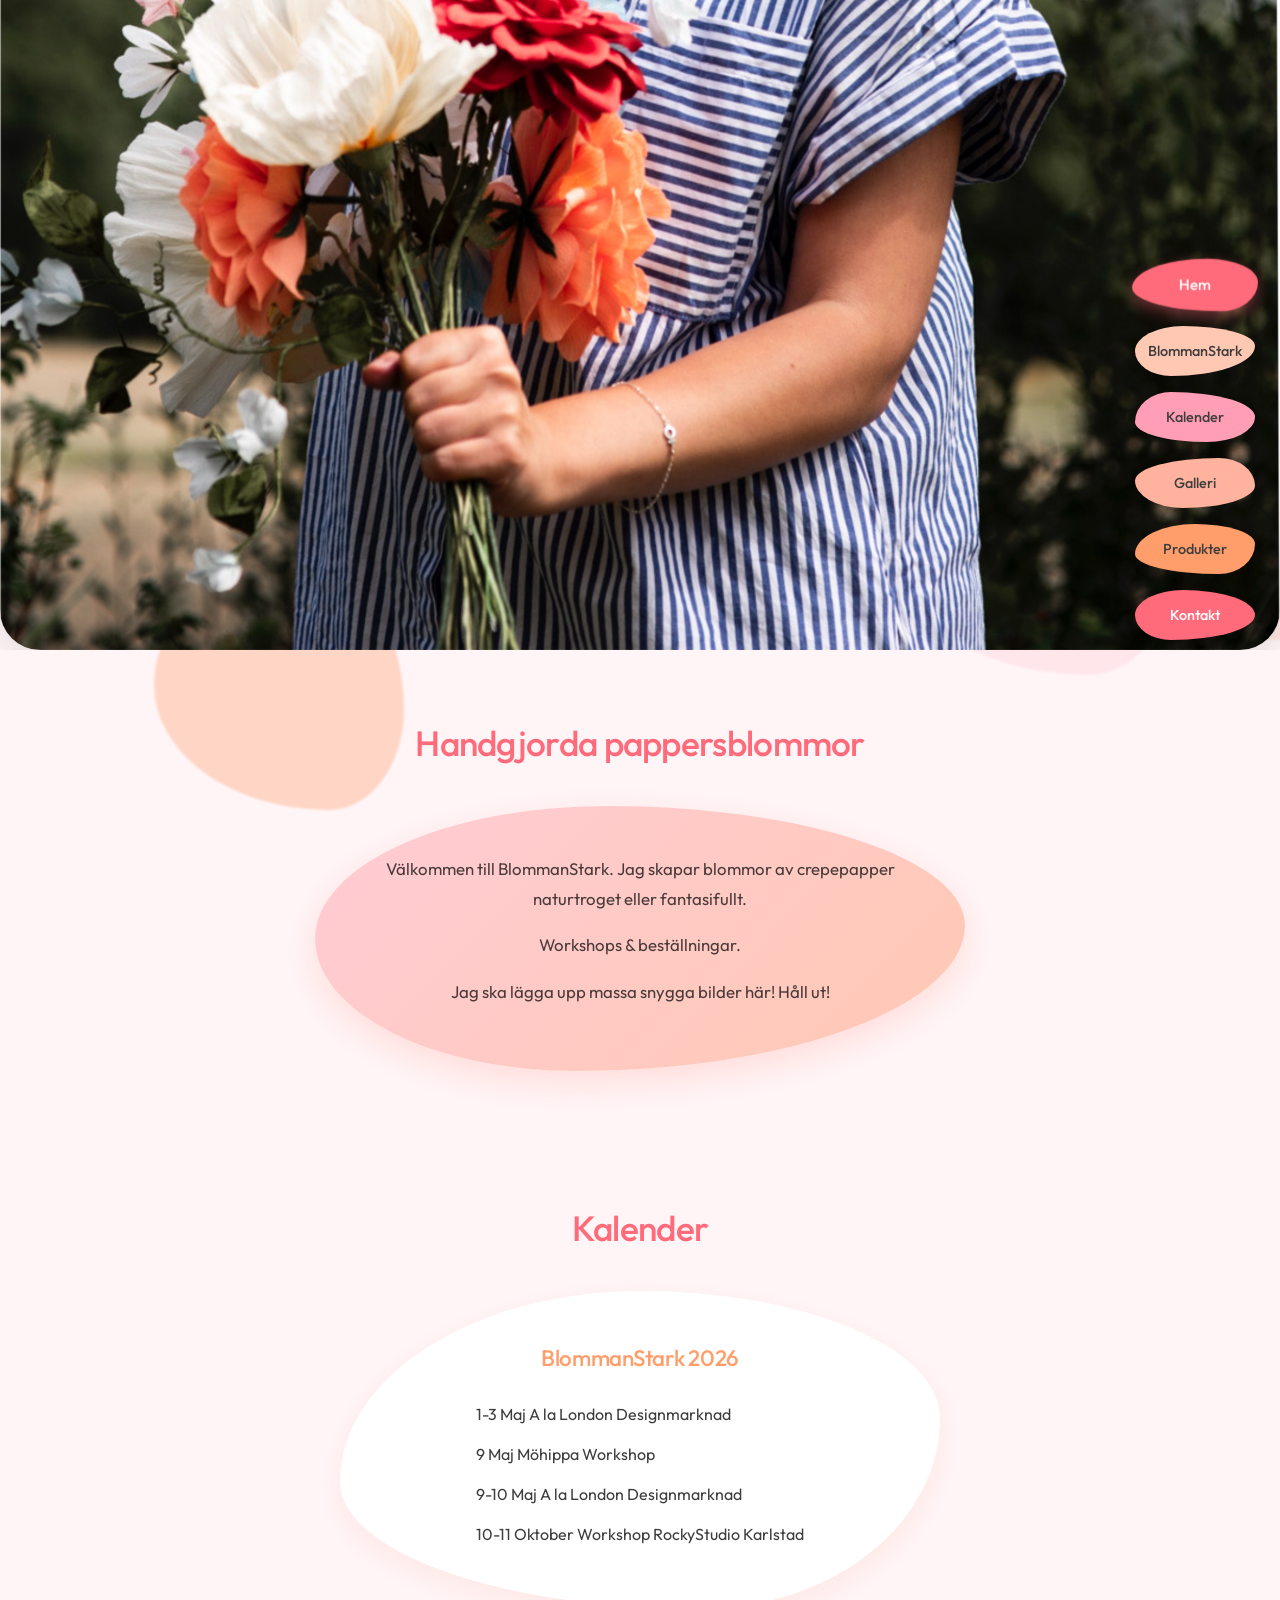
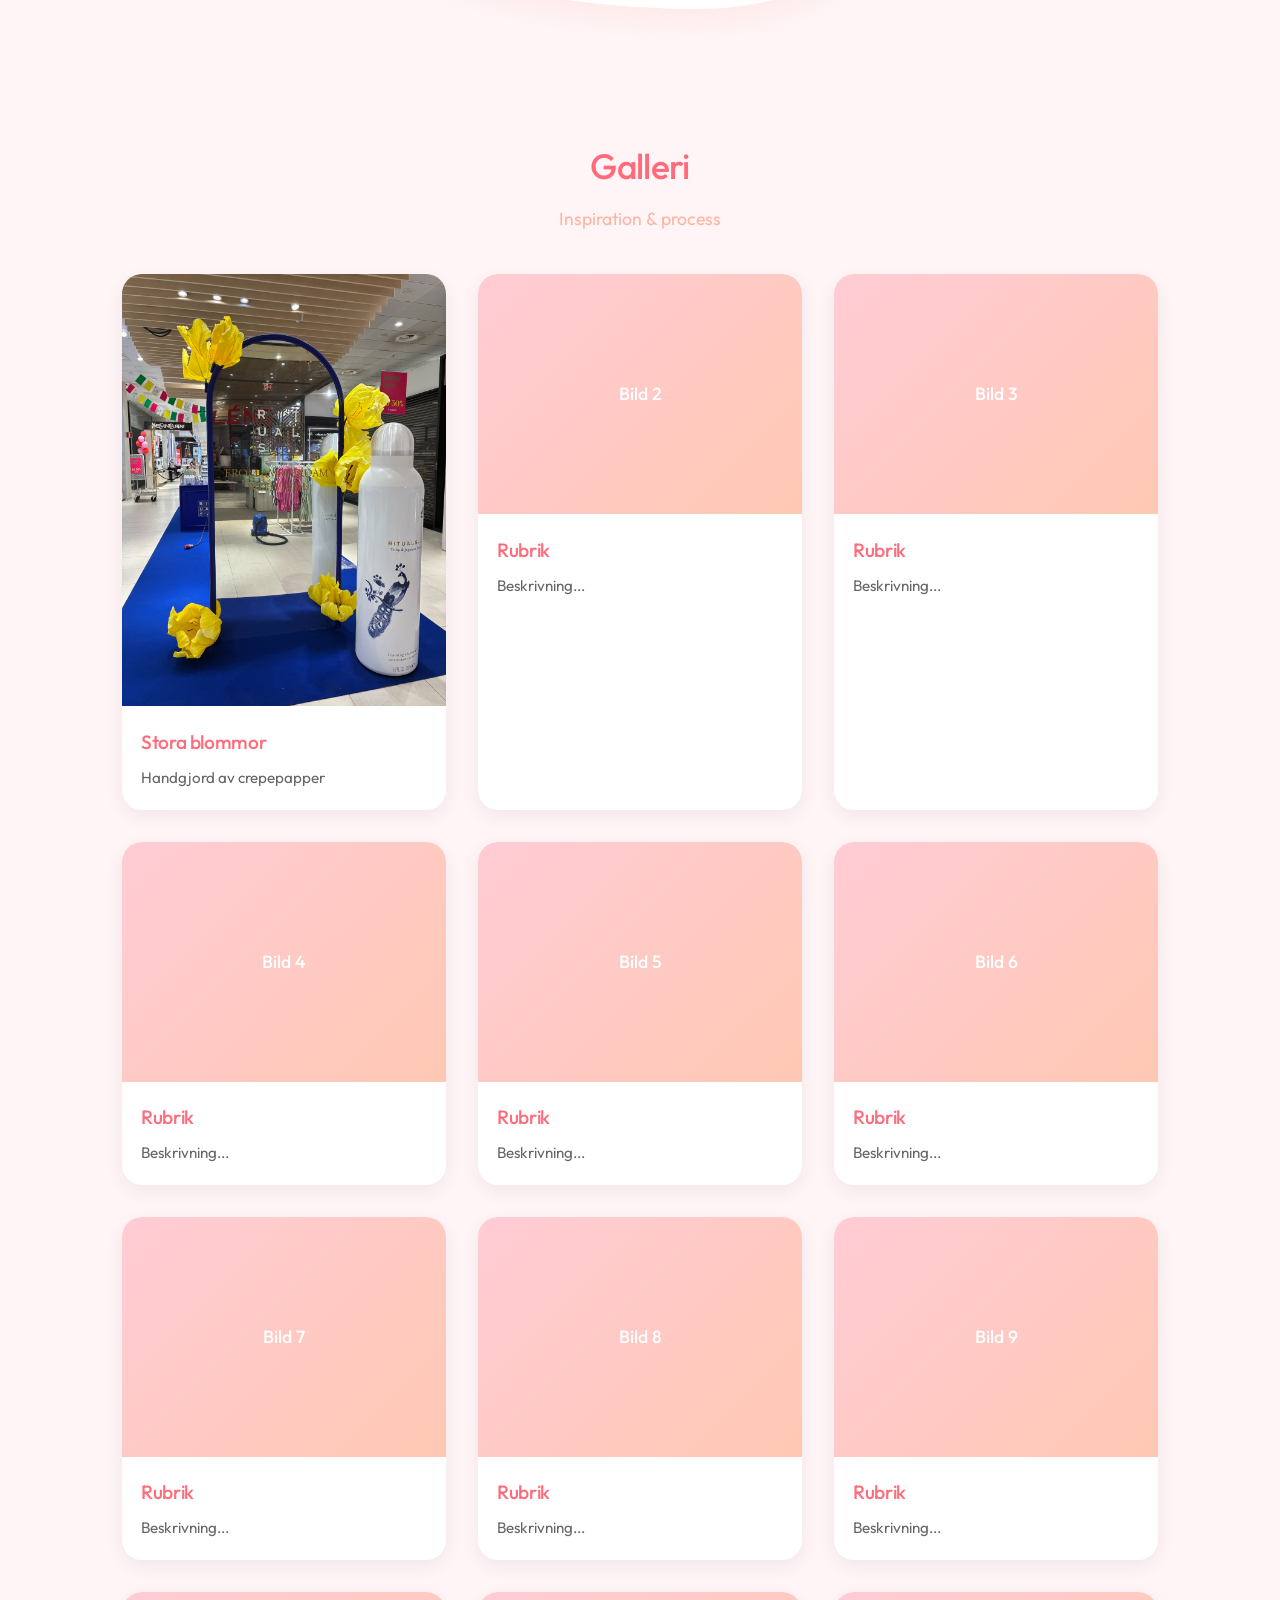
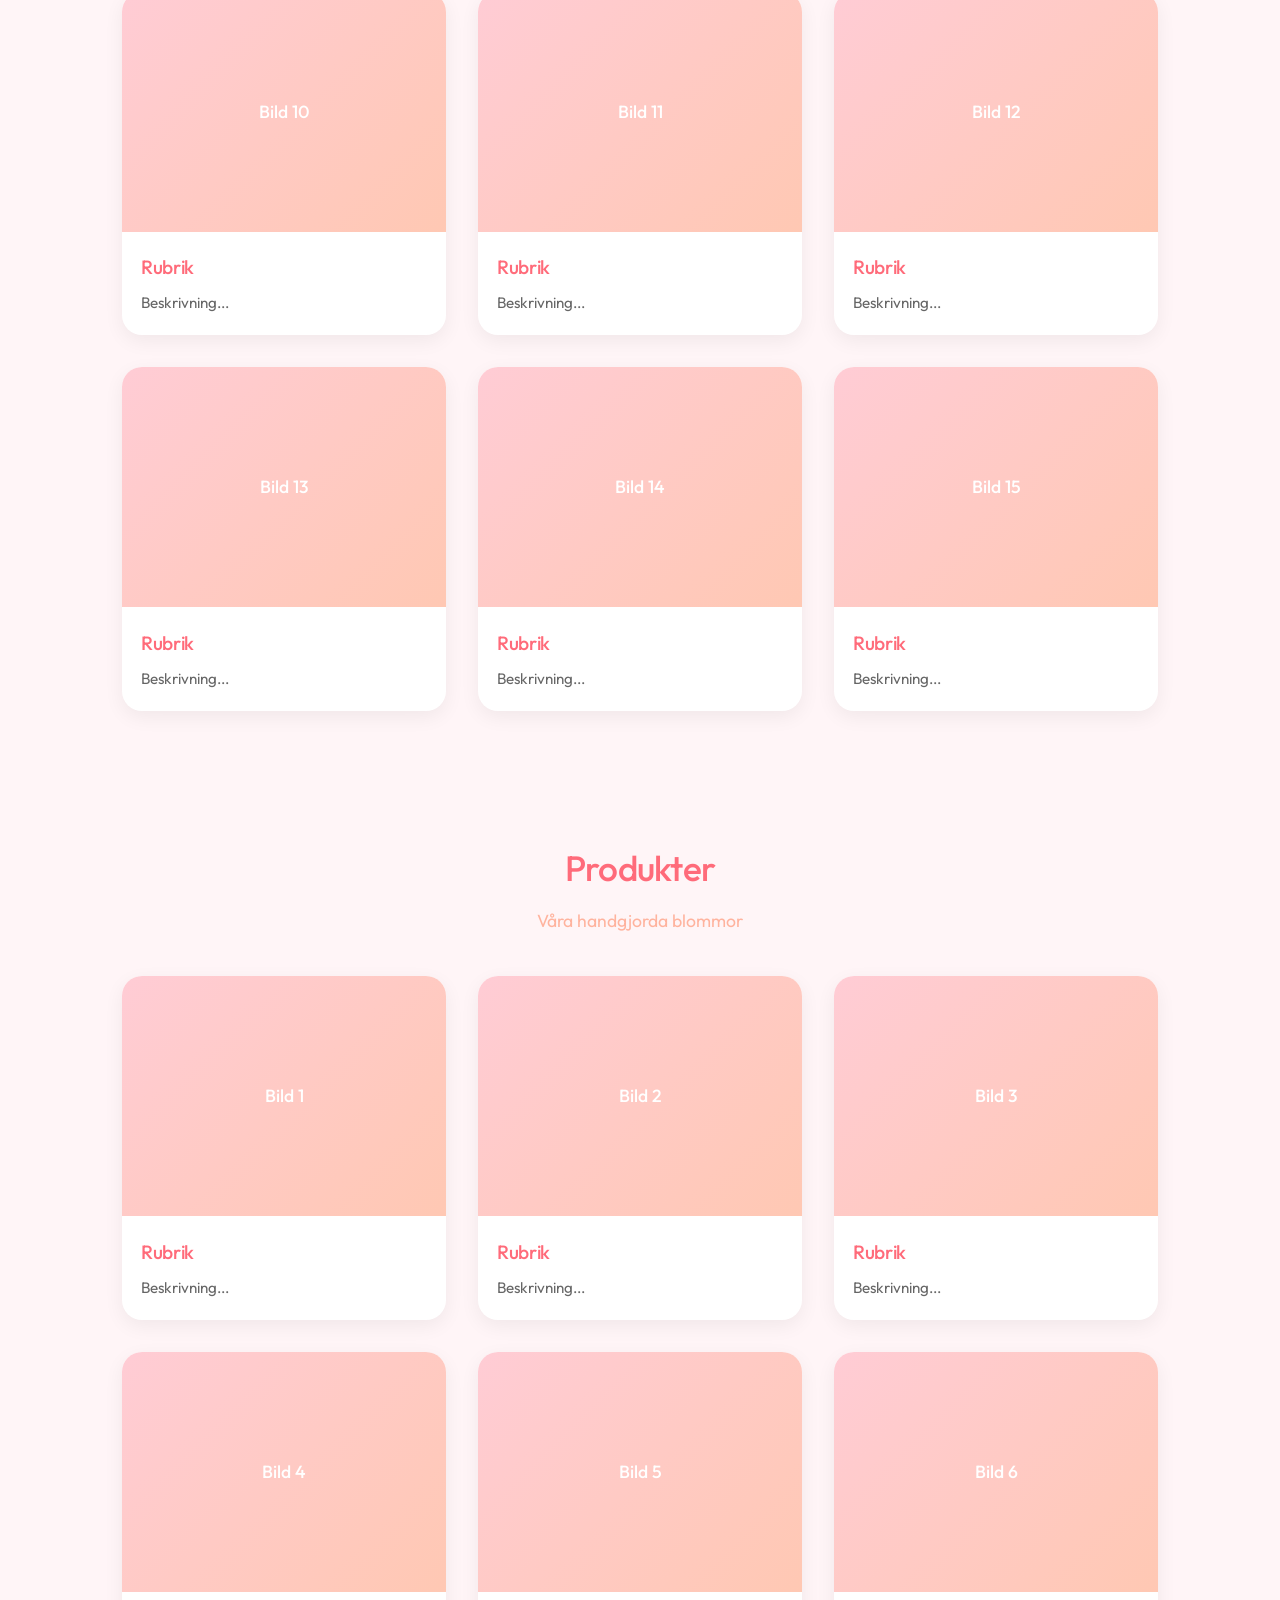
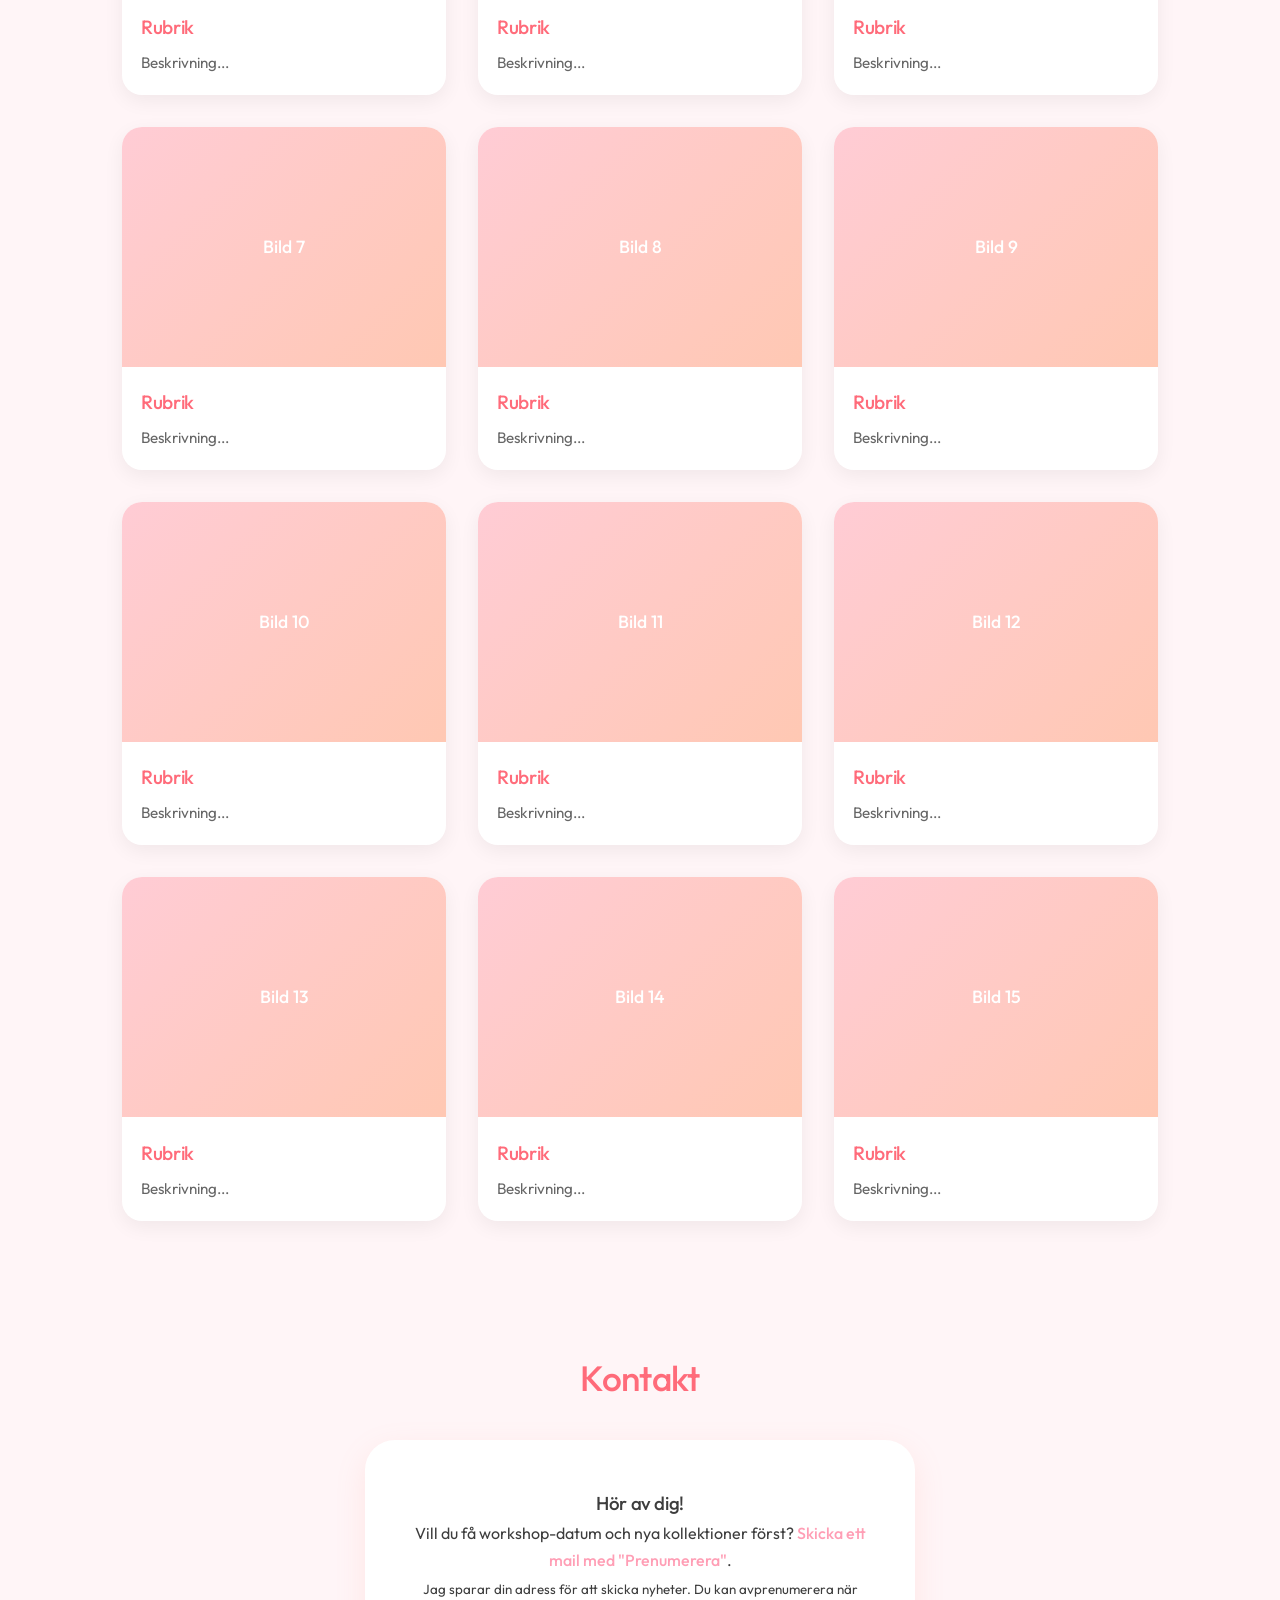
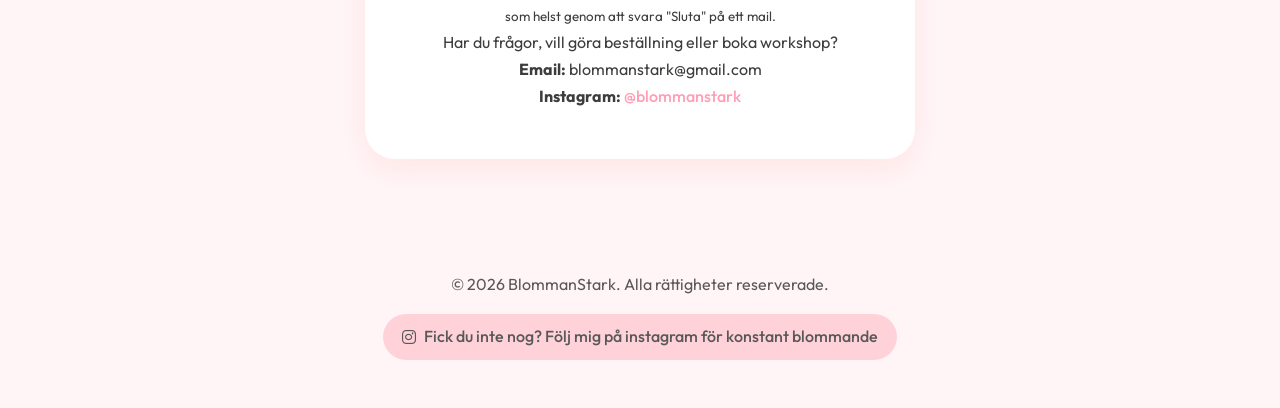
<file: index.html>
<!DOCTYPE html>
<html lang="sv">
<head>
    <meta charset="UTF-8">
    <meta name="viewport" content="width=device-width, initial-scale=1.0">
    <title>BlommanStark</title><!-- === SEO META-TAGGAR === -->
<meta name="description" content="BlommanStark skapar handgjorda pappersblommor till möhippa, bröllop & event i Göteborg. Boka workshop eller beställ unika blommor.">
<meta name="keywords" content="möhippa göteborg, pappersblommor, workshop göteborg, bröllopsdekoration, handgjorda blommor, blomsterworkshop">
<meta name="author" content="Ida Stark - BlommanStark">
<meta property="og:title" content="BlommanStark | Pappersblommor & Workshop Göteborg">
<meta property="og:description" content="Handgjorda pappersblommor till möhippa, bröllop & event. Boka workshop i Göteborg.">
<meta property="og:type" content="website">
    <link rel="stylesheet" href="style.css">
    <!-- Font Awesome för ikoner -->
    <link rel="stylesheet" href="https://cdnjs.cloudflare.com/ajax/libs/font-awesome/6.4.0/css/all.min.css">
    <!-- Mjuk, modern font (ej kantig, ej töntig) -->
    <link href="https://fonts.googleapis.com/css2?family=Outfit:wght@300;400;500;600&display=swap" rel="stylesheet">
</head>
   
<body>

    <!-- 🌸 BAKGRUNDSFORMER (HELA SIDAN) -->
    <div class="page-shapes">
        <div class="p-shape p-shape-1"></div>
        <div class="p-shape p-shape-2"></div>
        <div class="p-shape p-shape-3"></div>
        <div class="p-shape p-shape-4"></div>
        <div class="p-shape p-shape-5"></div>
    </div>

    <!-- 🧭 MENY TILL VÄNSTER (MJUKA FORMER) -->
    <nav class="side-menu">
        <a href="#hero" class="menu-blob menu-blob-1">Hem</a>
        <a href="#about" class="menu-blob menu-blob-2">BlommanStark</a>
        <a href="#kalender" class="menu-blob menu-blob-3">Kalender</a>
        <a href="#galleri" class="menu-blob menu-blob-4">Galleri</a>
        <a href="#produkter" class="menu-blob menu-blob-5">Produkter</a>
        <a href="#contact" class="menu-blob menu-blob-6">Kontakt</a>
    </nav>

    <!-- 🖼️ BILD HÖGST UPP (INGEN MENY OVANFÖR) -->
    <section class="hero" id="hero">
        <div class="hero-image-wrapper">
            <img src="banner.jpg" 
     alt="BlommanStark banner" 
     loading="eager" 
     style="will-change: transform;">
        </div>
    </section>

    <!-- 📝 INFO I EN BLOB -->
    <section class="about" id="about">
        <div class="container">
            <h2>Handgjorda pappersblommor</h2>
            <div class="info-blob">
                <p>Välkommen till BlommanStark. Jag skapar blommor av crepepapper naturtroget eller fantasifullt.</p>
                <p>Workshops & beställningar.</p>
                <p>Jag ska lägga upp massa snygga bilder här! Håll ut!</p>
            </div>
        </div>
    </section>

    <!-- 📅 KALENDER-BLOB -->
    <section class="calendar" id="kalender">
        <div class="container">
            <h2>Kalender</h2>
            <div class="calendar-blob">
                <h3>BlommanStark 2026</h3>
                <ul>
                    <li>1-3 Maj A la London Designmarknad</li>
                    <li>9 Maj Möhippa Workshop</li>
                    <li>9-10 Maj A la London Designmarknad</li>
                    <li>10-11 Oktober Workshop RockyStudio Karlstad</li>
                </ul>
            </div>
        </div>
    </section>

    <!-- 🖼️ GALLERI 1 (15 RUTOR) -->
    <section class="gallery" id="galleri">
        <div class="container">
            <h2>Galleri</h2>
            <p class="subtitle">Inspiration & process</p>
            <div class="gallery-grid">
                <!-- Kopiera denna rad 15 gånger -->
                <div class="gallery-item">
    <img src="IMG_7936 (1).webp" 
         alt="BlommanStark" 
         loading="lazy" 
         width="400" 
         height="300"
         style="width:100%; height:auto; display:block;">
    <div class="image-text">
        <h3>Stora blommor</h3>
        <p>Handgjord av crepepapper</p>
    </div>
</div>
                <div class="gallery-item"><div class="image-placeholder">Bild 2</div><div class="image-text"><h3>Rubrik</h3><p>Beskrivning...</p></div></div>
                <div class="gallery-item"><div class="image-placeholder">Bild 3</div><div class="image-text"><h3>Rubrik</h3><p>Beskrivning...</p></div></div>
                <div class="gallery-item"><div class="image-placeholder">Bild 4</div><div class="image-text"><h3>Rubrik</h3><p>Beskrivning...</p></div></div>
                <div class="gallery-item"><div class="image-placeholder">Bild 5</div><div class="image-text"><h3>Rubrik</h3><p>Beskrivning...</p></div></div>
                <div class="gallery-item"><div class="image-placeholder">Bild 6</div><div class="image-text"><h3>Rubrik</h3><p>Beskrivning...</p></div></div>
                <div class="gallery-item"><div class="image-placeholder">Bild 7</div><div class="image-text"><h3>Rubrik</h3><p>Beskrivning...</p></div></div>
                <div class="gallery-item"><div class="image-placeholder">Bild 8</div><div class="image-text"><h3>Rubrik</h3><p>Beskrivning...</p></div></div>
                <div class="gallery-item"><div class="image-placeholder">Bild 9</div><div class="image-text"><h3>Rubrik</h3><p>Beskrivning...</p></div></div>
                <div class="gallery-item"><div class="image-placeholder">Bild 10</div><div class="image-text"><h3>Rubrik</h3><p>Beskrivning...</p></div></div>
                <div class="gallery-item"><div class="image-placeholder">Bild 11</div><div class="image-text"><h3>Rubrik</h3><p>Beskrivning...</p></div></div>
                <div class="gallery-item"><div class="image-placeholder">Bild 12</div><div class="image-text"><h3>Rubrik</h3><p>Beskrivning...</p></div></div>
                <div class="gallery-item"><div class="image-placeholder">Bild 13</div><div class="image-text"><h3>Rubrik</h3><p>Beskrivning...</p></div></div>
                <div class="gallery-item"><div class="image-placeholder">Bild 14</div><div class="image-text"><h3>Rubrik</h3><p>Beskrivning...</p></div></div>
                <div class="gallery-item"><div class="image-placeholder">Bild 15</div><div class="image-text"><h3>Rubrik</h3><p>Beskrivning...</p></div></div>
            </div>
        </div>
    </section>

    <!-- 🖼️ GALLERI 2 / PRODUKTER (15 RUTOR) -->
    <section class="gallery" id="produkter">
        <div class="container">
            <h2>Produkter</h2>
            <p class="subtitle">Våra handgjorda blommor</p>
            <div class="gallery-grid">
                <div class="gallery-item"><div class="image-placeholder">Bild 1</div><div class="image-text"><h3>Rubrik</h3><p>Beskrivning...</p></div></div>
                <div class="gallery-item"><div class="image-placeholder">Bild 2</div><div class="image-text"><h3>Rubrik</h3><p>Beskrivning...</p></div></div>
                <div class="gallery-item"><div class="image-placeholder">Bild 3</div><div class="image-text"><h3>Rubrik</h3><p>Beskrivning...</p></div></div>
                <div class="gallery-item"><div class="image-placeholder">Bild 4</div><div class="image-text"><h3>Rubrik</h3><p>Beskrivning...</p></div></div>
                <div class="gallery-item"><div class="image-placeholder">Bild 5</div><div class="image-text"><h3>Rubrik</h3><p>Beskrivning...</p></div></div>
                <div class="gallery-item"><div class="image-placeholder">Bild 6</div><div class="image-text"><h3>Rubrik</h3><p>Beskrivning...</p></div></div>
                <div class="gallery-item"><div class="image-placeholder">Bild 7</div><div class="image-text"><h3>Rubrik</h3><p>Beskrivning...</p></div></div>
                <div class="gallery-item"><div class="image-placeholder">Bild 8</div><div class="image-text"><h3>Rubrik</h3><p>Beskrivning...</p></div></div>
                <div class="gallery-item"><div class="image-placeholder">Bild 9</div><div class="image-text"><h3>Rubrik</h3><p>Beskrivning...</p></div></div>
                <div class="gallery-item"><div class="image-placeholder">Bild 10</div><div class="image-text"><h3>Rubrik</h3><p>Beskrivning...</p></div></div>
                <div class="gallery-item"><div class="image-placeholder">Bild 11</div><div class="image-text"><h3>Rubrik</h3><p>Beskrivning...</p></div></div>
                <div class="gallery-item"><div class="image-placeholder">Bild 12</div><div class="image-text"><h3>Rubrik</h3><p>Beskrivning...</p></div></div>
                <div class="gallery-item"><div class="image-placeholder">Bild 13</div><div class="image-text"><h3>Rubrik</h3><p>Beskrivning...</p></div></div>
                <div class="gallery-item"><div class="image-placeholder">Bild 14</div><div class="image-text"><h3>Rubrik</h3><p>Beskrivning...</p></div></div>
                <div class="gallery-item"><div class="image-placeholder">Bild 15</div><div class="image-text"><h3>Rubrik</h3><p>Beskrivning...</p></div></div>
            </div>
        </div>
    </section>

    <!-- 📧 KONTAKT -->
    <section class="contact" id="contact">
        <div class="container">
            <h2>Kontakt</h2>
            <div class="contact-info">
                <h3>Hör av dig!</h3>
                <p>Vill du få workshop-datum och nya kollektioner först? 
   <a href="mailto:blommanstark@gmail.com?subject=Prenumerera">Skicka ett mail med "Prenumerera"</a>. 
   <br><small>Jag sparar din adress för att skicka nyheter. Du kan avprenumerera när som helst genom att svara "Sluta" på ett mail.</small>
</p>
                <p>Har du frågor, vill göra beställning eller boka workshop?</p>
                <p><strong>Email:</strong> blommanstark@gmail.com</p>
                <p><strong>Instagram:</strong> <a href="https://instagram.com/blommanstark" target="_blank">@blommanstark</a></p>
            </div>
        </div>
    </section>

    <!-- 🦶 FOOTER -->
    <footer class="footer">
        <div class="footer-content">
            <p>&copy; 2026 BlommanStark. Alla rättigheter reserverade.</p>
            <a href="https://instagram.com/blommanstark" class="instagram-footer" target="_blank">
                <i class="fab fa-instagram"></i> Fick du inte nog? Följ mig på instagram för konstant blommande
            </a>
        </div>
    </footer>
    <!-- TILLBAKA TILL TOPPEN-KNAPP (ska vara precis före </body>) -->
    <a href="#hero" class="back-to-top" aria-label="Tillbaka till toppen">↑</a>

    <!-- SCRIPTS -->
    <script src="script.js"></script>
</body>
</html>
</file>
<file: style.css>
/* ==========================================
   🌸 BLÖMMAN STARK - FINAL & SÄKER VERSION
   ========================================== */

/* === GRUND & VARIABLER === */
* { margin: 0; padding: 0; box-sizing: border-box; }
:root {
    --bg-main: #fff5f7;
    --text-main: #3d3d3d;
    --pink-1: #ff9eb5; --pink-2: #ffccd5;
    --red-1: #ff6b7a; --red-2: #e63946;
    --peach-1: #ffc8b3; --peach-2: #ffb39e;
    --orange-1: #ff9e6b; --orange-2: #ff8c42;
    --white: #ffffff;
}

body {
    font-family: 'Outfit', system-ui, sans-serif;
    line-height: 1.7;
    color: var(--text-main);
    background: var(--bg-main);
    overflow-x: hidden;
}

h1, h2, h3 { font-weight: 500; letter-spacing: -0.02em; }
a { text-decoration: none; color: inherit; }
ul { list-style: none; }

/* === BAKGRUNDSFORMER (HELA SIDAN) === */
.page-shapes {
    position: fixed;
    top: 0; left: 0;
    width: 100%; height: 100%;
    z-index: -1;
    overflow: hidden;
    pointer-events: none;
}
.page-shapes .p-shape {
    position: absolute;
    opacity: 0.35;
    border-radius: 60% 40% 30% 70% / 50% 60% 40% 50%;
    filter: blur(1px);
}
.p-shape-1 { width: 350px; height: 350px; top: 5%; left: -8%; background: var(--pink-1); }
.p-shape-2 { width: 280px; height: 280px; top: 40%; right: -6%; background: var(--peach-1); }
.p-shape-3 { width: 250px; height: 250px; bottom: 10%; left: 12%; background: var(--orange-1); }
.p-shape-4 { width: 200px; height: 200px; top: 20%; right: 22%; background: var(--red-1); }
.p-shape-5 { width: 300px; height: 300px; bottom: 25%; right: 8%; background: var(--pink-2); }

/* === MENY TILL HÖGER (NY PLACERING) === */
.side-menu {
    position: fixed;
    right: 25px;      /* Ändrat från left till right */
    top: 50%;
    transform: translateY(-50%);
    z-index: 1000;
    display: flex;
    flex-direction: column;
    gap: 16px;
}
.menu-blob {
    display: flex;
    align-items: center;
    justify-content: center;
    width: 120px;
    height: 50px;
    font-size: 0.9rem;
    font-weight: 500;
    color: var(--text-main);
    transition: all 0.3s ease;
    box-shadow: 0 4px 12px rgba(0,0,0,0.06);
    border: 1px solid rgba(255,255,255,0.6);
    backdrop-filter: blur(6px);
}
.menu-blob-1 { background: var(--pink-2); border-radius: 60% 40% 30% 70% / 55% 45% 55% 45%; }
.menu-blob-2 { background: var(--peach-1); border-radius: 40% 60% 70% 30% / 50% 40% 60% 50%; }
.menu-blob-3 { background: var(--pink-1); border-radius: 30% 70% 40% 60% / 60% 50% 50% 40%; }
.menu-blob-4 { background: var(--peach-2); border-radius: 70% 30% 60% 40% / 45% 55% 45% 55%; }
.menu-blob-5 { background: var(--orange-1); border-radius: 50% 50% 30% 70% / 60% 40% 60% 40%; }
.menu-blob-6 { background: var(--red-1); border-radius: 40% 60% 70% 30% / 50% 50% 50% 50%; color: var(--white); }
.menu-blob:hover { transform: scale(1.08) rotate(-2deg); box-shadow: 0 8px 20px rgba(255, 100, 80, 0.2); }

/* === HERO / BILD HÖGST UPP === */
.hero {
    position: relative;
    width: 100%;
    overflow: hidden;
}

.hero-image-wrapper {
    width: 100%;
    aspect-ratio: 16/9;
    max-height: 650px;
    overflow: hidden;
    border-radius: 0 0 40px 40px;
    box-shadow: 0 10px 30px rgba(0,0,0,0.1);
}

.hero-image-wrapper img {
    width: 100%;
    height: 100%;
    object-fit: cover;
    object-position:
    display: block;
}

/* Mobilanpassning */
@media (max-width: 768px) {
    .hero-image-wrapper {
        aspect-ratio: 4/3;
        max-height: 400px;
        border-radius: 0 0 25px 25px;
    }
    .hero-image-wrapper img {
        object-position: center 5% !important; /* På mobil visar vi ännu högre upp */
    }
}
/* === ALLMÄNNA SEKTIONER === */
.container { max-width: 1100px; margin: 0 auto; padding: 4rem 2rem; }
h2 { text-align: center; font-size: 2.2rem; color: var(--red-1); margin-bottom: 2rem; }
.subtitle { text-align: center; font-size: 1.1rem; color: var(--peach-2); margin-top: -1.5rem; margin-bottom: 2.5rem; }

/* === INFO-BLOB (TEXTEN FLÖDAR INOM FORMEN) === */
.info-blob {
    background: linear-gradient(135deg, var(--pink-2), var(--peach-1));
    border-radius: 45% 55% 60% 40% / 50% 45% 55% 50%;
    padding: 3rem 3.5rem;
    max-width: 650px;
    margin: 0 auto;
    box-shadow: 0 12px 35px rgba(255, 150, 130, 0.25);
    text-align: center;
    color: #4a3b3b;
    position: relative;
    overflow: visible;
}
.info-blob p { margin-bottom: 1rem; font-size: 1.05rem; line-height: 1.8; }

/* === KALENDER-BLOB === */
.calendar-blob {
    background: var(--white);
    border-radius: 50% 50% 40% 60% / 60% 40% 60% 40%;
    padding: 3rem;
    max-width: 600px;
    margin: 0 auto;
    box-shadow: 0 10px 30px rgba(255, 180, 160, 0.2);
    text-align: center;
    border: 2px solid var(--peach-2);
}
.calendar-blob h3 { font-size: 1.4rem; color: var(--orange-1); margin-bottom: 1.5rem; }
.calendar-blob ul { text-align: left; display: inline-block; }
.calendar-blob li { margin-bottom: 0.8rem; font-size: 1rem; color: var(--text-main); }

/* === GALLERI === */
.gallery-grid {
    display: grid;
    grid-template-columns: repeat(auto-fill, minmax(280px, 1fr));
    gap: 2rem;
}
.gallery-item {
    background: var(--white);
    border-radius: 20px;
    overflow: hidden;
    box-shadow: 0 6px 20px rgba(0,0,0,0.06);
    transition: transform 0.3s ease, box-shadow 0.3s ease;
}
.gallery-item:hover { transform: translateY(-8px); box-shadow: 0 12px 30px rgba(255, 120, 100, 0.15); }
.image-placeholder {
    height: 240px;
    background: linear-gradient(135deg, var(--pink-2), var(--peach-1));
    display: flex;
    align-items: center;
    justify-content: center;
    color: var(--white);
    font-weight: 500;
    font-size: 1.1rem;
}
.image-text { padding: 1.2rem; }
.image-text h3 { font-size: 1.2rem; color: var(--red-1); margin-bottom: 0.4rem; }
.image-text p { font-size: 0.95rem; color: #666; }

/* === KONTAKT & FOOTER === */
.contact-info {
    background: var(--white);
    padding: 3rem;
    border-radius: 30px;
    max-width: 550px;
    margin: 0 auto;
    text-align: center;
    box-shadow: 0 10px 30px rgba(255, 150, 130, 0.15);
    border: 1px solid var(--peach-2);
}
.contact-info a { color: var(--pink-1); font-weight: 500; transition: color 0.2s; }
.contact-info a:hover { color: var(--red-1); }

.footer { text-align: center; padding: 3rem 2rem; color: var(--text-main); opacity: 0.85; }
.instagram-footer {
    display: inline-flex;
    align-items: center;
    gap: 8px;
    margin-top: 1rem;
    padding: 0.6rem 1.2rem;
    background: var(--pink-2);
    border-radius: 50px;
    font-weight: 500;
    transition: all 0.3s;
}
.instagram-footer:hover { background: var(--pink-1); transform: translateY(-3px); }

/* === MOBILANPASSNING === */
@media (max-width: 768px) {
    .page-shapes { display: none; }
    .side-menu {
        position: static;
        transform: none;
        flex-direction: row;
        flex-wrap: wrap;
        justify-content: center;
        gap: 10px;
        padding: 1.5rem 1rem;
        right: 0; /* Återställ höger-marginal för mobil */
    }
    .menu-blob { width: auto; height: auto; padding: 0.5rem 1rem; border-radius: 20px; font-size: 0.85rem; }
    .hero-image-wrapper { max-height: 400px; }
    .hero-image-wrapper img { object-position: center 25%; border-radius: 0 0 25px 25px; }
    .container { padding: 3rem 1.5rem; }
    h2 { font-size: 1.8rem; }
    .info-blob, .calendar-blob, .contact-info { padding: 2rem 1.5rem; border-radius: 30px; max-width: 100%; }
    .gallery-grid { grid-template-columns: 1fr; }
}/* === ÄNDRINGAR: BILD NERÅT & TA BORT LINJER === */
@media (min-width: 769px) {
    .hero-image-wrapper img {
        object-position: center 75%; /* Flyttar bilden nedåt på dator */
    }
}

.menu-blob, .info-blob, .calendar-blob, .contact-info {
    border: none !important; /* Tar bort alla linjer/kanter */
}
/* === SISTA JUSTERINGAR: BILD & LINJER (BARA DATOR) === */
@media screen and (min-width: 769px) {
    /* Flytta bilden LÅNGT ner */
    .hero-image-wrapper img {
        object-position: center 85% !important;
    }
    
    /* Ta bort ALLA linjer/kanter */
    .menu-blob {
        border: none !important;
        box-shadow: 0 4px 12px rgba(0,0,0,0.08) !important;
    }
    
    .info-blob, .calendar-blob, .contact-info {
        border: none !important;
    }
}
/* Lägg till i style.css */
.gallery-item {
    transition: transform 0.3s ease, box-shadow 0.3s ease;
}
.gallery-item:hover {
    transform: translateY(-5px) scale(1.02);
    box-shadow: 0 15px 40px rgba(255, 100, 80, 0.2);
}
/* Lägg till i style.css */
.back-to-top {
    position: fixed;
    bottom: 25px;
    right: 25px;
    width: 45px;
    height: 45px;
    background: var(--pink-2);
    border-radius: 50%;
    display: flex;
    align-items: center;
    justify-content: center;
    color: var(--text-main);
    text-decoration: none;
    font-size: 1.2rem;
    opacity: 0;
    transform: translateY(20px);
    transition: all 0.3s ease;
    z-index: 999;
    box-shadow: 0 4px 12px rgba(0,0,0,0.1);
}
.back-to-top.visible {
    opacity: 1;
    transform: translateY(0);
}
.back-to-top:hover {
    background: var(--pink-1);
    transform: translateY(-3px);
}
/* === AKTIV MENY-KNAPP (när man scrollar) === */
.menu-blob.active {
    background: var(--red-1) !important;
    color: white !important;
    box-shadow: 0 6px 15px rgba(255, 107, 122, 0.4) !important;
    transform: scale(1.05);
}

/* === TILLBAKA TILL TOPPEN-KNAPP === */
.back-to-top {
    position: fixed;
    bottom: 25px;
    right: 25px;
    width: 45px;
    height: 45px;
    background: var(--pink-2);
    border-radius: 50%;
    display: flex;
    align-items: center;
    justify-content: center;
    color: var(--text-main);
    text-decoration: none;
    font-size: 1.4rem;
    opacity: 0;
    transform: translateY(20px);
    transition: all 0.3s ease;
    z-index: 999;
    box-shadow: 0 4px 12px rgba(0,0,0,0.1);
    pointer-events: none; /* Klicka inte när osynlig */
}

.back-to-top.visible {
    opacity: 1;
    transform: translateY(0);
    pointer-events: all; /* Klickbar när synlig */
}

.back-to-top:hover {
    background: var(--pink-1);
    transform: translateY(-3px) scale(1.05);
    box-shadow: 0 6px 15px rgba(255, 158, 181, 0.4);
}

/* === HOVER-EFFEKTER FÖR GALLERI === */
.gallery-item {
    transition: transform 0.3s ease, box-shadow 0.3s ease;
}

.gallery-item:hover {
    transform: translateY(-5px) scale(1.02);
    box-shadow: 0 15px 40px rgba(255, 100, 80, 0.2);
}

/* === HOVER-EFFEKTER FÖR BILDER === */
.image-placeholder {
    transition: transform 0.3s ease;
}

.gallery-item:hover .image-placeholder {
    transform: scale(1.05);
}
</file>
